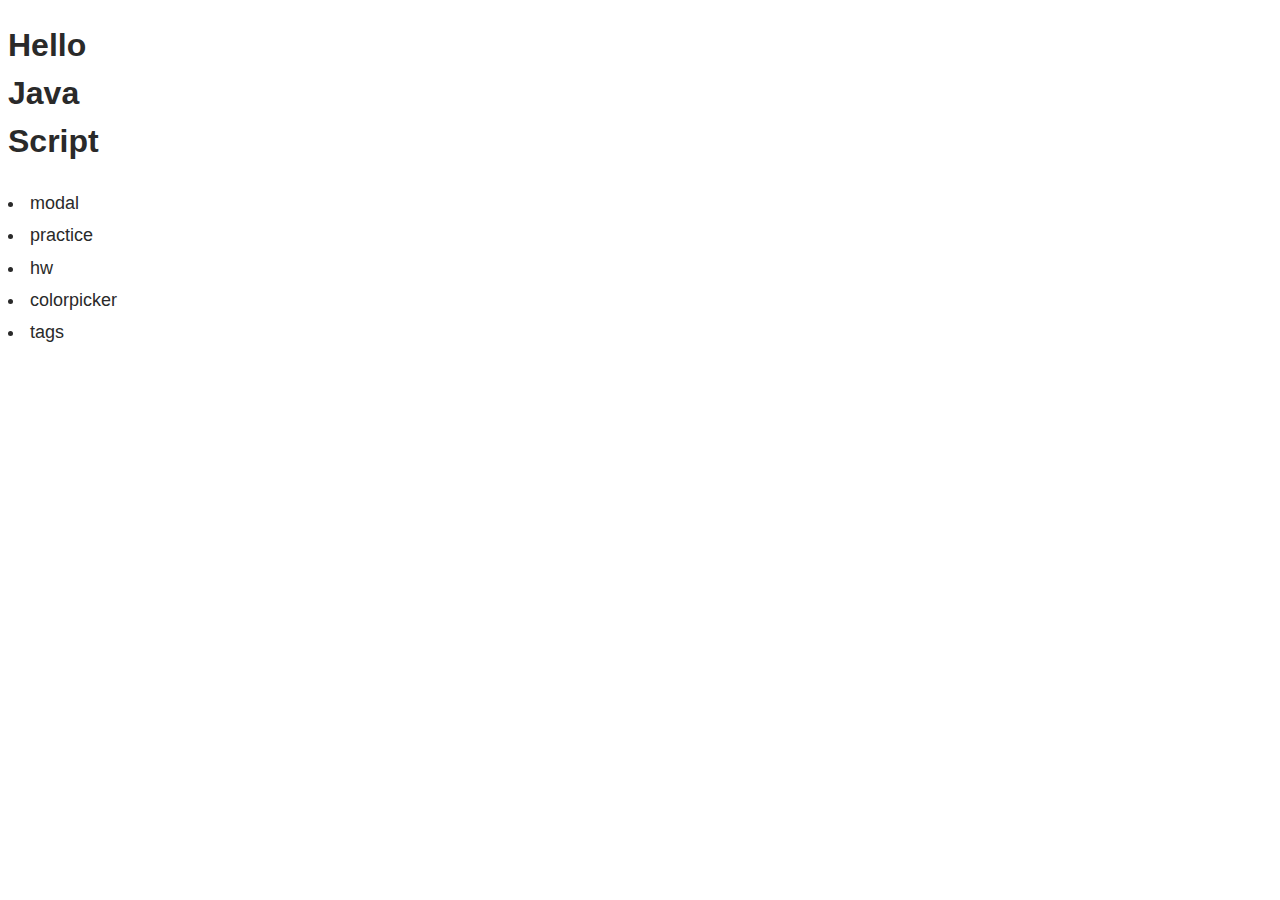
<file: index.html>
<!DOCTYPE html>
<html lang="en">
  <head>
    <meta charset="UTF-8" />
    <meta http-equiv="X-UA-Compatible" content="IE=edge" />
    <meta name="viewport" content="width=device-width, initial-scale=1.0" />
    <link rel="stylesheet" href="/css/style.css" />
    <title>JS</title>
  </head>
  <body>
    <h1>
      Hello <br />
      Java <br />
      Script
    </h1>
    <ul>
      <li>
        <a href="http:/modal.html">modal</a>
      </li>
      <li>
        <a href="http:/practice.html">practice</a>
      </li>
      <li>
        <a href="http:/hw.html">hw</a>
      </li>
      <li>
        <a href="http:/colorpicker.html">colorpicker</a>
      </li>
      <li>
        <a href="http:/tags.html">tags</a>
      </li>
    </ul>
  </body>
</html>
</file>
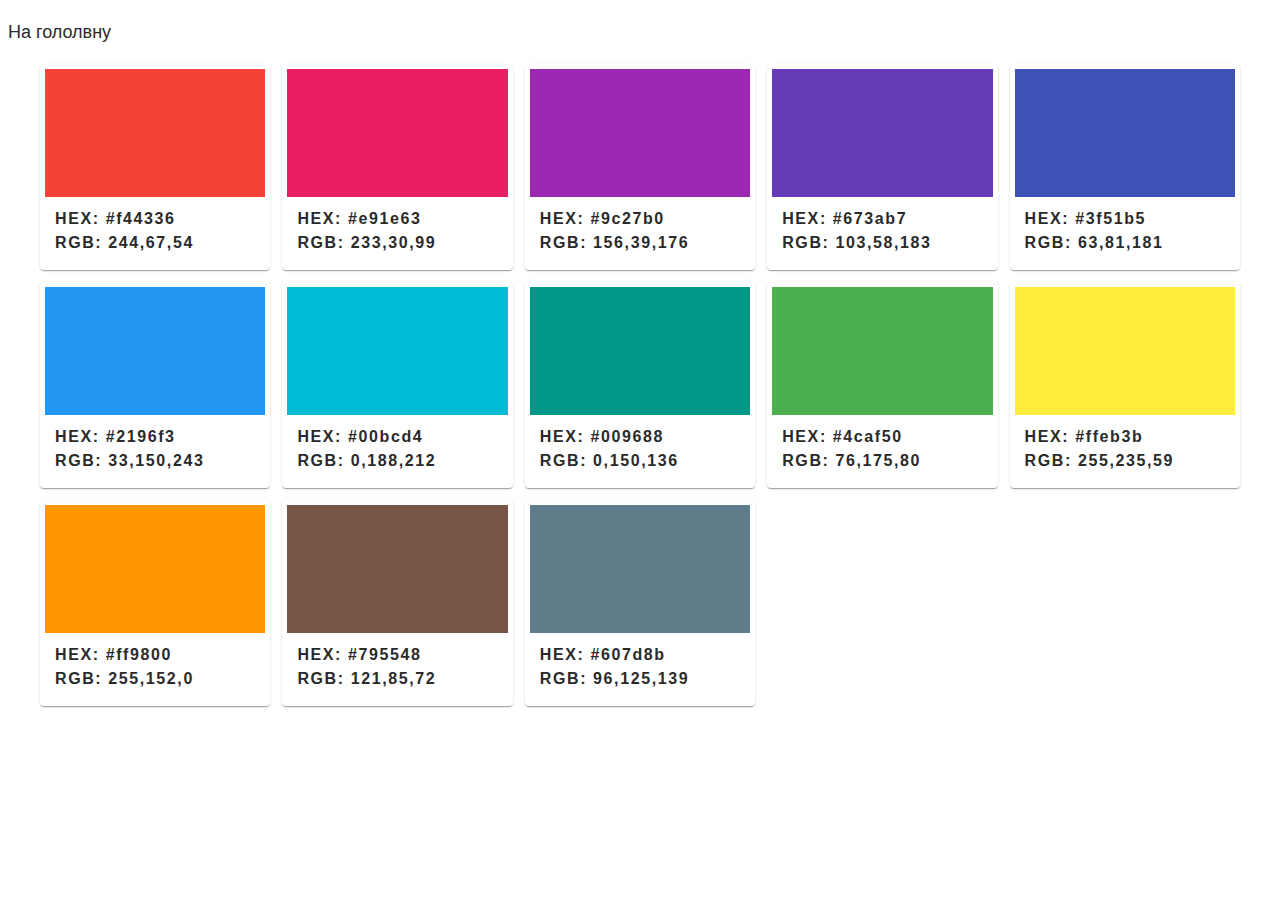
<file: colorpicker.html>
<!DOCTYPE html>
<html lang="ru">
  <head>
    <meta charset="UTF-8" />
    <meta name="viewport" content="width=device-width, initial-scale=1.0" />
    <meta http-equiv="X-UA-Compatible" content="ie=edge" />
    <title>Мастерская: колорпикер</title>
    <link rel="stylesheet" href="/css/style.css" />
    <link rel="stylesheet" href="/css/colorpicker.css" />
  </head>
  <body>
    <p><a href="/">На гололвну</a></p>

    <div class="palette js-palette"></div>

    <script src="/js/colorpicker.js" type="module"></script>
  </body>
</html>
</file>
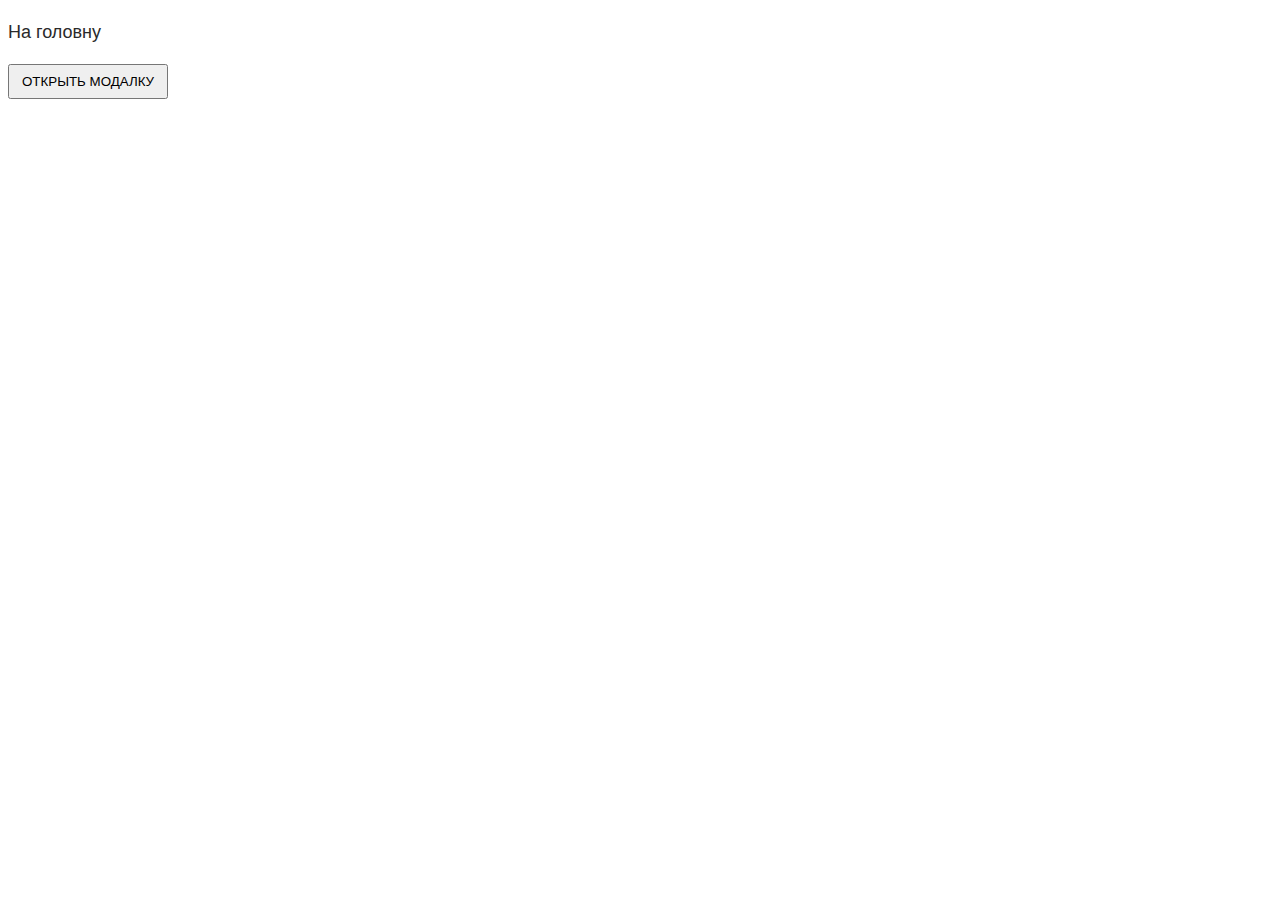
<file: modal.html>
<!DOCTYPE html>
<html lang="en">
  <head>
    <meta charset="UTF-8" />
    <meta name="viewport" content="width=device-width, initial-scale=1.0" />
    <meta http-equiv="X-UA-Compatible" content="ie=edge" />
    <title>Мастерская: модальное окно</title>
    <link rel="stylesheet" href="/css/style.css" />
    <link rel="stylesheet" href="./css/modal.css" />
  </head>
  <body>
    <p><a href="/">На головну</a></p>

    <button class="button" data-action="open-modal">Открыть модалку</button>

    <div class="backdrop js-backdrop">
      <div class="modal">
        <h2>Modal window</h2>
        <p>
          In user interface design for computer applications, a modal window is
          a graphical control element subordinate to an application's main
          window. It creates a mode that disables the main window but keeps it
          visible, with the modal window as a child window in front of it. Users
          must interact with the modal window before they can return to the
          parent application. This avoids interrupting the workflow on the main
          window. Modal windows are sometimes called heavy windows or modal
          dialogs because they often display a dialog box.
        </p>
        <button type="button" class="button" data-action="close-modal">
          Закрыть
        </button>
      </div>
    </div>

    <script src="./js/modal.js" type="module"></script>
  </body>
</html>
</file>
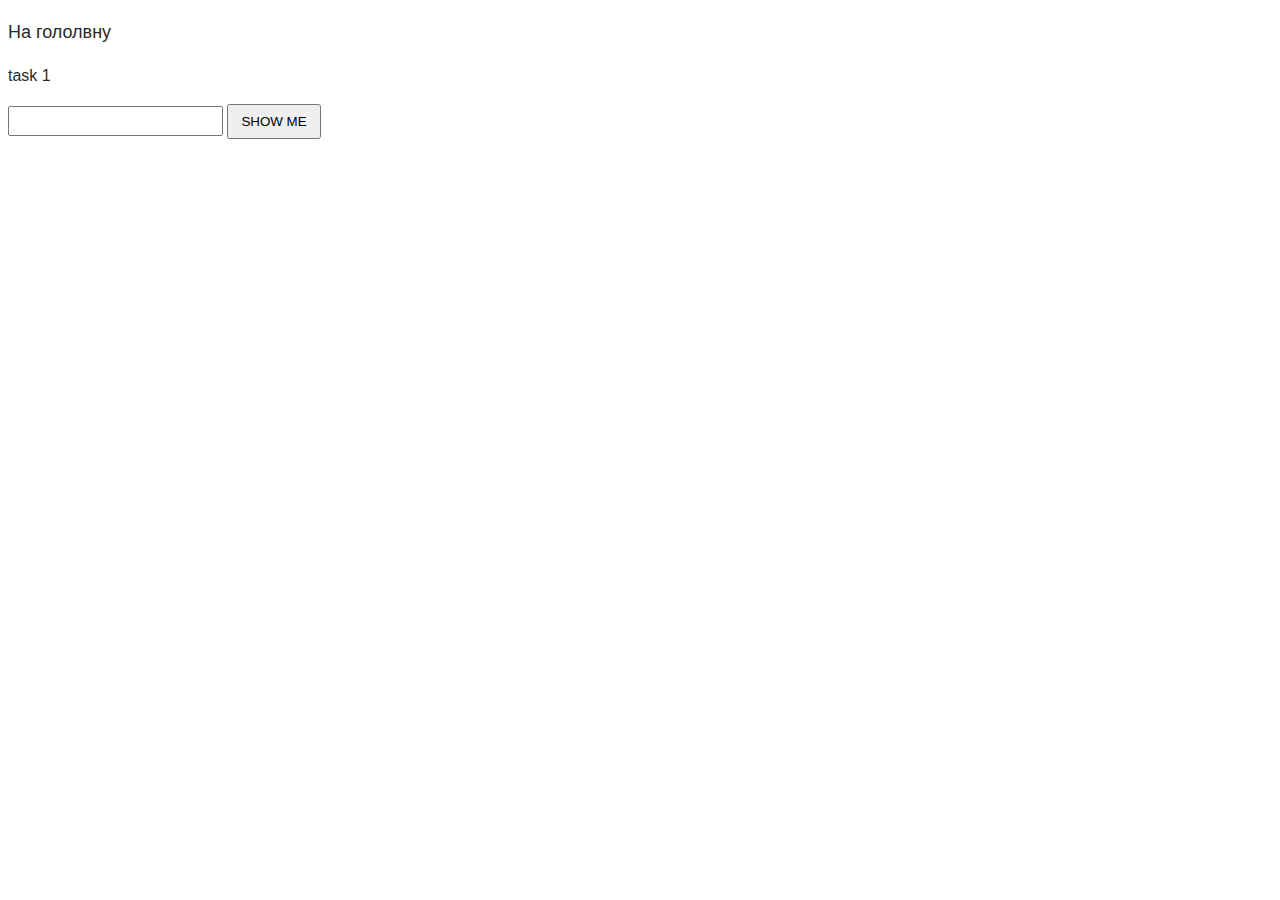
<file: practice.html>
<!DOCTYPE html>
<html lang="en">
  <head>
    <meta charset="UTF-8" />
    <meta http-equiv="X-UA-Compatible" content="IE=edge" />
    <meta name="viewport" content="width=device-width, initial-scale=1.0" />
    <link rel="stylesheet" href="/css/style.css" />
    <title>practice</title>
  </head>
  <body>
    <p><a href="/">На гололвну</a></p>

    <div>
      <p class="outputText">task 1</p>
      <input class="input" type="text" />
      <button class="showMeButton" type="button">show me</button>
    </div>

    <!-- <div>
      <p>Task 4</p>
      <div class="statList">
        <button class="calcButton" type="button" data-number="5">
          Button 1
        </button>
        <button class="calcButton" type="button" data-number="20">
          Button 2
        </button>
        <button class="calcButton" type="button" data-number="15">
          Button 3
        </button>
        <button class="calcButton" type="button" data-number="10">
          Button 4
        </button>
        <button class="calcButton" type="button" data-number="5">
          Button 5
        </button>
        <button class="calcButton" type="button" data-number="0">
          Button 6
        </button>
      </div>
      <button class="resultButton">Вивести результат</button>
      <p class="outputResult">0</p>
    </div> -->

    <script src="/js/practice.js"></script>
  </body>
</html>
</file>
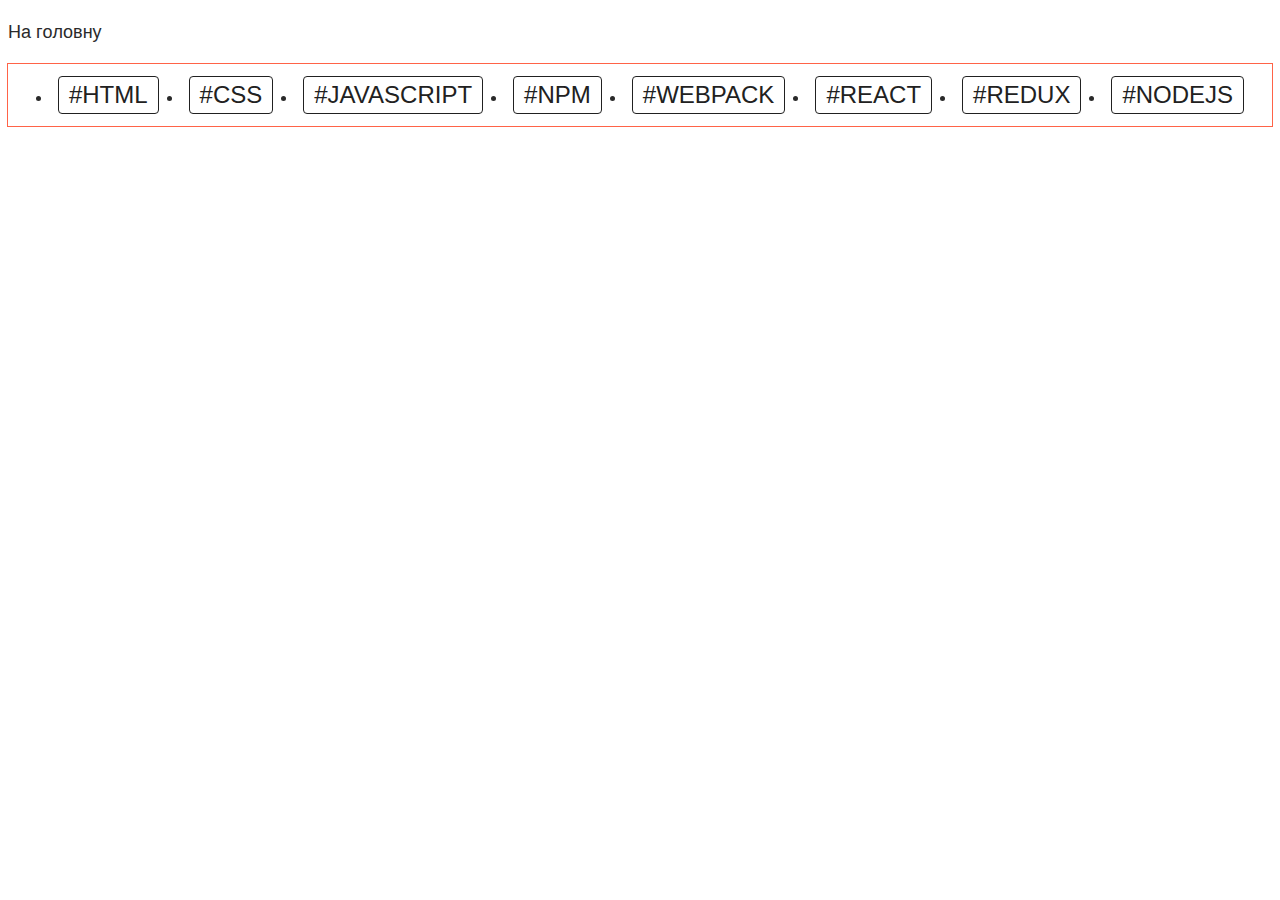
<file: tags.html>
<!DOCTYPE html>
<html lang="ru">
  <head>
    <meta charset="UTF-8" />
    <meta name="viewport" content="width=device-width, initial-scale=1.0" />
    <meta http-equiv="X-UA-Compatible" content="ie=edge" />
    <title>Мастерская: теги</title>
    <link rel="stylesheet" href="./css/style.css" />
    <style>
      .tags {
        display: flex;
        flex-wrap: wrap;
        align-items: center;
        justify-content: center;
        margin: 0;
        padding: 8px;
        background-color: #fff;
        list-style: none;
        user-select: none;
        outline: 1px solid tomato;
      }

      .tags__item {
        margin: 4px;
      }

      .tags__btn {
        border: 1px solid #212121;
        border-radius: 4px;
        display: inline-block;
        padding: 4px 10px 4px;

        font-size: 24px;
        font-family: inherit;
        color: #212121;
        font-weight: 500;
        text-align: center;
        white-space: nowrap;
        text-decoration: none;
        outline: none;

        background-color: #fff;
        cursor: pointer;
      }

      .tags__btn--active {
        color: #fff;
        background-color: #3f51b5;
      }
    </style>
  </head>
  <body>
    <p><a href="/">На гoлoвну</a></p>

    <ul class="tags js-tags">
      <li class="tags__item">
        <button class="tags__btn" data-value="html">#html</button>
      </li>
      <li class="tags__item">
        <button class="tags__btn" data-value="css">#css</button>
      </li>
      <li class="tags__item">
        <button class="tags__btn" data-value="javascript">#javascript</button>
      </li>
      <li class="tags__item">
        <button class="tags__btn" data-value="npm">#npm</button>
      </li>
      <li class="tags__item">
        <button class="tags__btn" data-value="webpack">#webpack</button>
      </li>
      <li class="tags__item">
        <button class="tags__btn" data-value="react">#react</button>
      </li>
      <li class="tags__item">
        <button class="tags__btn" data-value="redux">#redux</button>
      </li>
      <li class="tags__item">
        <button class="tags__btn" data-value="nodejs">#nodejs</button>
      </li>
    </ul>

    <script src="/js/tags.js" type="module"></script>
  </body>
</html>
</file>
<file: css/style.css>
*,
*::before,
*::after {
  box-sizing: border-box;
}

body {
  font-family: "Helvetica Neue", -apple-system, BlinkMacSystemFont, "Segoe UI",
    Roboto, Oxygen, Ubuntu, Cantarell, "Open Sans", sans-serif;
  line-height: 1.5;
  color: #2a2a2a;
}

button,
label {
  cursor: pointer;
}

input {
  font: inherit;
}

.section {
  padding-top: 40px;
  padding-bottom: 40px;
}

ul {
  margin: 0;
  padding: 0;
  list-style-type: none;
}
li {
  list-style: inside;
}
a {
  text-decoration: none;
  font-family: inherit;
  font-size: 18px;
  line-height: 1.8;
  color: inherit;
}

.log-list {
  width: 100%;
  display: grid;
  grid-template-columns: repeat(auto-fill, minmax(160px, 1fr));
  gap: 24px;
  margin-top: 16px;
}

.log-item {
  position: relative;
  padding: 8px;
  border: 1px dashed #2a2a2a;
  border-radius: 4px;
  font-size: 16px;
  font-family: monospace;
}

.log-item > .chip {
  position: absolute;
  top: -4px;
  right: -4px;
  width: 20px;
  height: 20px;
  background-color: green;
  border-radius: 4px;
  color: #fff;
  font-size: 16px;
  display: inline-flex;
  align-items: center;
  justify-content: center;
}

.log-list li:not(:last-child) {
  margin-bottom: 4px;
}

button {
  display: inline-flex;
  padding: 8px 12px;
  cursor: pointer;
  font-family: inherit;
  text-transform: uppercase;
}
</file>
<file: css/colorpicker.css>
body {
  transition: background-color 250ms cubic-bezier(0.4, 0, 0.2, 1);
}

.palette {
  display: grid;
  max-width: 1200px;
  grid-template-columns: repeat(auto-fill, minmax(200px, 1fr));
  grid-gap: 12px;
  padding: 0;
  list-style: none;
  margin-left: auto;
  margin-right: auto;
}

.color-card {
  padding: 5px;
  border-radius: 4px;
  background-color: #fff;
  box-shadow: 0px 2px 1px -1px rgba(0, 0, 0, 0.2),
    0px 1px 1px 0px rgba(0, 0, 0, 0.14), 0px 1px 3px 0px rgba(0, 0, 0, 0.12);
  transition: transform 250ms cubic-bezier(0.4, 0, 0.2, 1);
}

.color-card.is-active {
  transform: perspective(400px) rotateX(10deg);
}

.color-swatch {
  height: 128px;
  cursor: pointer;
}

.color-meta {
  padding: 10px;
  font-weight: 700;
}

.color-meta p {
  margin-top: 0;
  margin-bottom: 0;
  letter-spacing: 0.1em;
}
</file>
<file: css/modal.css>
body.show-modal .backdrop {
  opacity: 1;
  visibility: visible;
  pointer-events: initial;
}

body.show-modal .modal {
  transform: scale(1);
}

.backdrop {
  display: flex;
  justify-content: center;
  align-items: center;
  position: fixed;
  top: 0;
  left: 0;
  width: 100vw;
  height: 100vh;
  background-color: rgba(0, 0, 0, 0.3);
  z-index: 999;

  pointer-events: none;
  opacity: 0;
  visibility: hidden;
  transition: opacity 200ms ease-in-out, visibility 200ms ease-in-out;
}

.modal {
  padding: 24px;
  border-radius: 4px;
  max-width: 640px;
  width: 100%;
  min-height: 320px;
  background-color: #fff;
  box-shadow: 0px 1px 3px 0px rgba(0, 0, 0, 0.2),
    0px 1px 1px 0px rgba(0, 0, 0, 0.14), 0px 2px 1px -1px rgba(0, 0, 0, 0.12);

  transform: scale(1.1);
  transition: transform 200ms ease-in-out;
}
</file>
